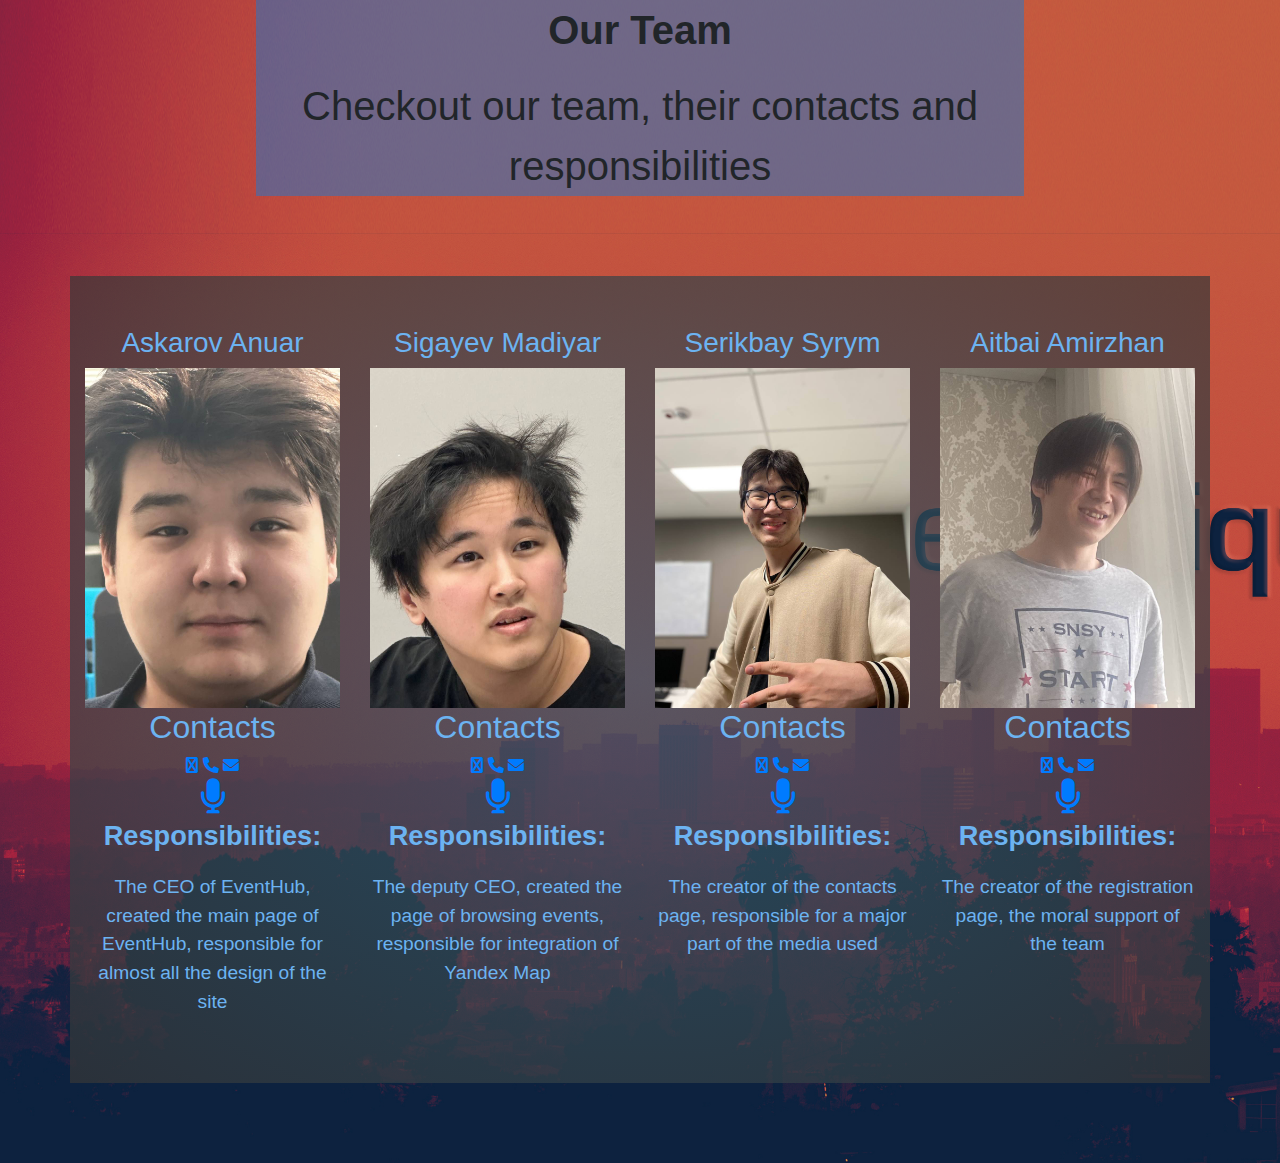
<file: Final Proj/contacts.html>
<!DOCTYPE html>
<html lang="en">
<head>
  <title>Contacts</title>
  <link rel="stylesheet" href="contacts.css">
  <link rel="stylesheet" href="https://maxcdn.bootstrapcdn.com/bootstrap/4.0.0/css/bootstrap.min.css">
  <link rel="stylesheet" href="https://cdnjs.cloudflare.com/ajax/libs/font-awesome/6.0.0/css/all.min.css">
  <link rel="icon" type="image/png" sizes="16x16" href="favicon.png">
  <link rel="icon" type="image/png" sizes="32x32" href="favicon.png">
</head>
<body>
  <main>
    <div class="products">
      <p class="team">Our Team</p>
      <p>Checkout our team, their contacts and responsibilities</p>
    </div>
    <div class="container">
      <div class="row">
        <div class="col-12 col-md-6 col-lg-3">
          <h3>Askarov Anuar</h3>
          <img src="master.jpg" class="img-fluid"/>
          <div class="section third">
            <h2>Contacts</h2>
            <div class="icons">
              <a href="https://t.me/MasterAnuar">
                <i class="fa fa-telegram"></i>
              </a>
              <a href="tel:+77006973077">
                <i class="fa fa-phone"></i>
              </a>
              <a href="mailto:datathink@gmail.com">
                <i class="fa fa-envelope"></i>
              </a><br>
              <audio id="myAudio1" src="zdorovo.mp3" type="audio/mp3"></audio>
              <a href="#" class="playButton" data-audio="myAudio1"><i class="fas fa-microphone"></i></a>
              <script type="text/javascript" src="contacts.js"></script>  
            </div>
          </div>
          <p class="response">Responsibilities:</p>
          <p class="about">The CEO of EventHub, created the main page of EventHub, responsible for almost all the design of the site</p>
        </div>
        <div class="col-12 col-md-6 col-lg-3">
          <h3>Sigayev Madiyar</h3>
          <img src="madiyar.jpg" class="img-fluid"/>
          <div class="section third">
            <h2>Contacts</h2>
            <div class="icons">
              <a href="https://t.me/JeuneEncore">
                <i class="fa fa-telegram"></i>
              </a>
              <a href="tel:+77083511974">
                <i class="fa fa-phone"></i>
              </a>
              <a href="mailto:sigayevmadik@gmail.com">
                <i class="fa fa-envelope"></i>
              </a><br>
              <audio id="myAudio2" src="zdorovo.mp3" type="audio/mp3"></audio>
              <a href="#" class="playButton" data-audio="myAudio2"><i class="fas fa-microphone"></i></a>
              <script type="text/javascript" src="contacts.js"></script>  
            </div>
          </div>
          <p class="response">Responsibilities:</p>
          <p class="about">The deputy CEO, created the page of browsing events, responsible for integration of Yandex Map</p>
        </div>
        <div class="col-12 col-md-6 col-lg-3">
          <h3>Serikbay Syrym</h3>
          <img src="syrym.jpg" class="img-fluid"/>
          <div class="section third">
            <h2>Contacts</h2>
            <div class="icons">
              <a href="https://t.me/Angarov2004">
                <i class="fa fa-telegram"></i>
              </a>
              <a href="tel:+77786056750">
                <i class="fa fa-phone"></i>
              </a>
              <a href="mailto:syrymserikbay@gmail.com">
                <i class="fa fa-envelope"></i>
              </a><br>
              <audio id="myAudio3" src="zdorovo.mp3" type="audio/mp3"></audio>
              <a href="#" class="playButton" data-audio="myAudio3"><i class="fas fa-microphone"></i></a>
              <script type="text/javascript" src="contacts.js"></script>  
            </div>
          </div>
          <p class="response">Responsibilities:</p>
          <p class="about">The creator of the contacts page, responsible for a major part of the media used</p>
        </div>

        <div class="col-12 col-md-6 col-lg-3">
          <h3>Aitbai Amirzhan</h3>
          <img src="amir.jpg" class="img-fluid"/>
          <div class="section third">
            <h2>Contacts</h2>
            <div class="icons">
              <a href="https://t.me/amir_Zhan04">
                <i class="fa fa-telegram"></i>
              </a>
              <a href="tel:+77083511974">
                <i class="fa fa-phone"></i>
              </a>
              <a href="mailto:amirzhanbek@gmail.com">
                <i class="fa fa-envelope"></i>
              </a><br>
              <audio id="myAudio4" src="zdorovo.mp3" type="audio/mp3"></audio>
              <a href="#" class="playButton" data-audio="myAudio4"><i class="fas fa-microphone"></i></a>
              <script type="text/javascript" src="contacts.js"></script>              
            </div>
          </div>
          <p class="response">Responsibilities:</p>
          <p class="about">The creator of the registration page, the moral support of the team</p>
        </div>
      </div>
    </div>
  </main>
</body>
</html>
</file>
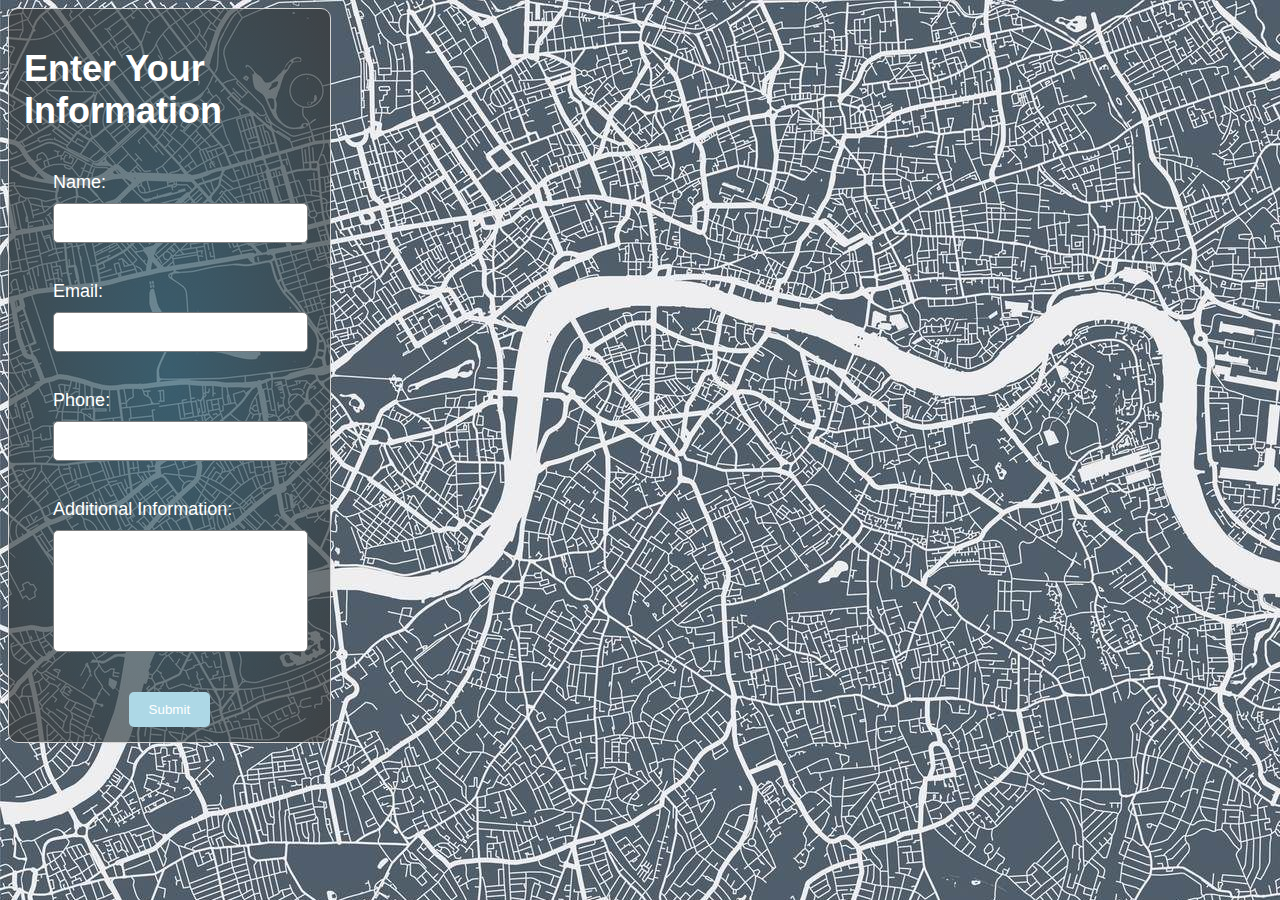
<file: Final Proj/Map.html>
<!DOCTYPE html>
<html lang="en">
<head>
    <meta charset="UTF-8">
    <meta name="viewport" content="width=device-width, initial-scale=1.0">
    <title>EventHub</title>
    <link rel="stylesheet" href="styles1.css"> 
    <link rel="icon" type="image/png" sizes="16x16" href="favicon.png">
    <link rel="icon" type="image/png" sizes="32x32" href="favicon.png">    
</head>
<body>
    <div class="container">
        <div class="right-section">
            <iframe src="https://yandex.ru/map-widget/v1/?um=constructor%3A1ffa3b44adaaf895e4ea070e9784eaf9ef8ee023407bd0b0a0c154b4d5de7d67&amp;source=constructor" width="1280" height="720" frameborder="0"></iframe>        
        </div>
        <div class="form-section">
            <h1>Enter Your Information</h1>
            <form>
                <div class="form-group">
                    <label for="name">Name:</label>
                    <input type="text" id="name" name="name" required>
                </div><br>
                <div class="form-group">
                    <label for="email">Email:</label>
                    <input type="email" id="email" name="email" required>
                </div><br>
                <div class="form-group">
                    <label for="phone">Phone:</label>
                    <input type="tel" id="phone" name="phone">
                </div><br>
                <div class="form-group">
                    <label for="message">Additional Information:</label>
                    <textarea id="message" name="message" rows="4"></textarea>
                </div>
                <button type="submit">Submit</button>
            </form>
        </div>
    </div>
</body>
</html>
</file>
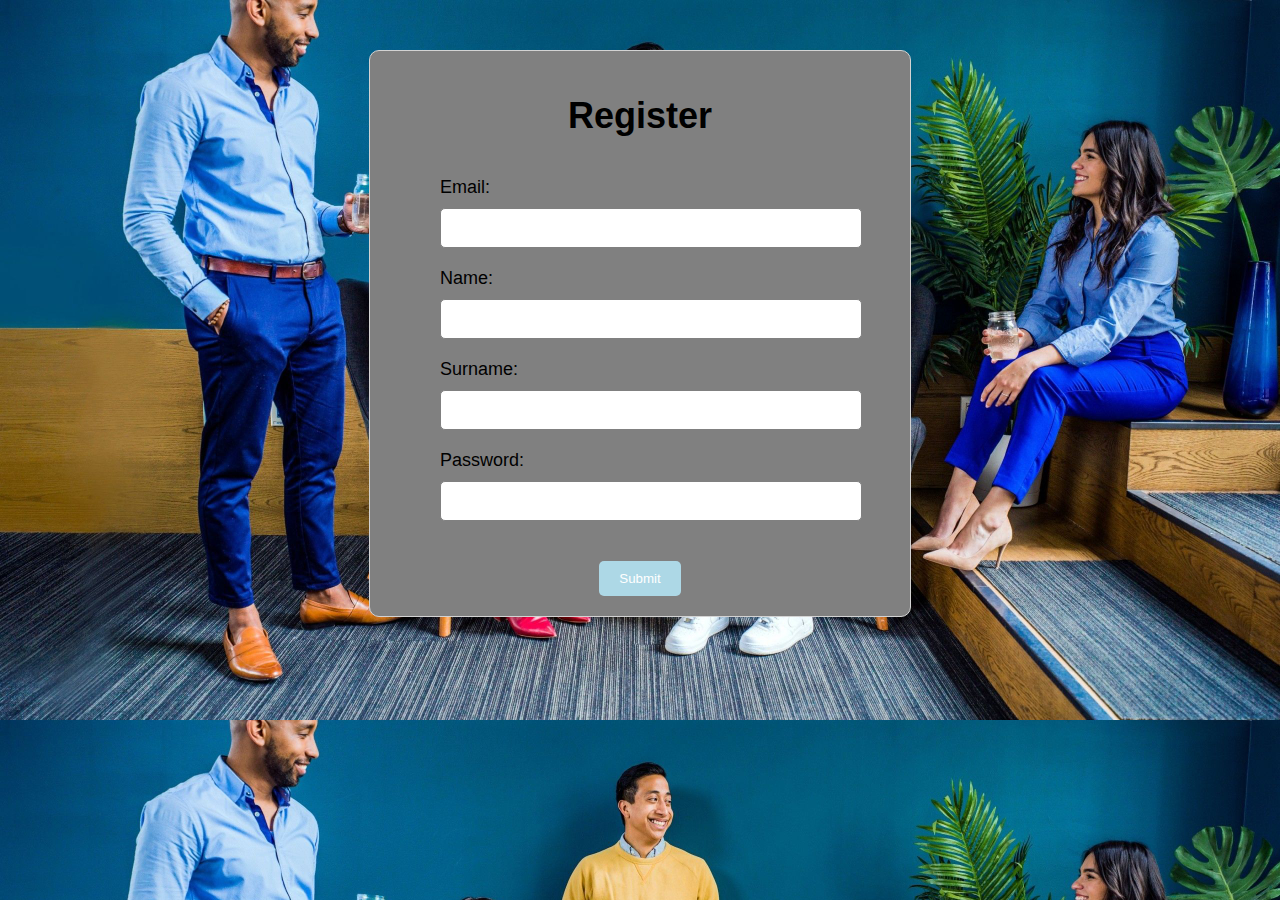
<file: Final Proj/reg.html>
<!DOCTYPE html>
<html lang="en">
  <head>
    <meta charset="UTF-8">
    <title>Registration Form</title>
	<link rel="stylesheet" href="reg.css">
	<link rel="icon" type="image/png" sizes="16x16" href="favicon.png">
    <link rel="icon" type="image/png" sizes="32x32" href="favicon.png"> 
	</head>
	<div class="container form-container">
		<h1 class="text-center">Register</h1>
		<form>
		  <div class="form-group">
			<label for="email">Email:</label>
			<input type="email" class="form-control" id="email" name="email" required>
		  </div>
		  <div class="form-group">
			<label for="name">Name:</label>
			<input type="text" class="form-control" id="name" name="name" required>
		  </div>
		  <div class="form-group">
			<label for="surname">Surname:</label>
			<input type="text" class="form-control" id="surname" name="surname" required>
		  </div>
		  <div class="form-group">
			<label for="password">Password:</label>
			<input type="password" class="form-control" id="password" name="password" required pattern="(?=.*\d)(?=.*[a-z])(?=.*[A-Z]).{8,}" title="Must contain at least one number and one uppercase and lowercase letter, and at least 8 or more characters">
		  </div>
		  <button type="submit" class="btn btn-primary">Submit</button>
		</form>
	  </div>
		
</html>
</file>
<file: Final Proj/contacts.css>
body{
  background-image: url(contacts.jpg);
  background-size: cover;
  font-family: 'Arial', sans-serif;
}

.team{
  font-family: 'Arial', sans-serif;
font-weight: bolder;
}

.products{
  background-color: rgba(13, 124, 221, 0.459);
  font-family: 'Arial', sans-serif;
  font-size:250%;
  text-align: center;
  margin-bottom: 5%;
  margin-left: 20%;
  margin-right: 20%;
}

.response{
font-weight: bolder;
font-size: 170%;
}

.about{
  font-size: larger;
  background-color:ra rgb(119, 117, 117);
}

.container {
  font-family: 'Arial', sans-serif;
  color:rgb(108, 179, 241);
  margin: 80px;
  padding: 50px;
  position: center;
  text-align: center;
  background: radial-gradient(rgba(49, 94, 112, 0.7), rgb(55, 55, 55, 0.7));
}

.fa-microphone {
  font-size: 35px;
}
</file>
<file: Final Proj/styles1.css>
body{
    font-family: Arial, sans-serif;
    background-image:url(sanek.jpg);
}

.form-section {
    color: white;
    padding: 15px;
    background: radial-gradient(rgba(49, 94, 112, 0.7), rgb(55, 55, 55, 0.7));
    max-width: 23%; 
    border-radius: 9%;
}

.form-section {
    border: 1px solid lightgray;
    border-radius: 10px;
  }
  
  h1 {
    font-size: 36px;
    margin-bottom: 40px;
  }
  
  form {
    display: flex;
    flex-direction: column;
    align-items: center;
  }
  
  .form-group {
    display: flex;
    flex-direction: column;
    align-items: flex-start;
    margin-bottom: 20px;
    width: 80%;
  }
  
  label {
    font-size: 18px;
    margin-bottom: 10px;
  }
  
  input, textarea {
    padding: 10px;
    font-size: 16px;
    border-radius: 5px;
    border: 1px solid gray;
    width: 100%;
  }
  
  textarea {
    height: 100px;
    resize: none;
  }
  
  button[type="submit"] {
    padding: 10px 20px;
    background-color: lightblue;
    color: white;
    border-radius: 5px;
    border: none;
    cursor: pointer;
    margin-top: 20px;
  }
  
  button[type="submit"]:hover {
    background-color: blue;
  }
  

.right-section {
    float: right;
    width: 70%;
}
</file>
<file: Final Proj/reg.css>
html{
	font-family: 'Arial', sans-serif;
	background-image: url(reg.jpg);
	background-size: cover;
}
.form-container {
	background-color: gray;
	width: 500px;
	margin: 50px auto;
	padding: 20px;
	border: 1px solid lightgray;
	border-radius: 10px;
  }
  
  h1 {
	font-size: 36px;
	margin-bottom: 40px;
	text-align: center;
  }
  
  form {
	display: flex;
	flex-direction: column;
	align-items: center;
  }
  
  .form-group {
	display: flex;
	flex-direction: column;
	align-items: flex-start;
	margin-bottom: 20px;
	width: 80%;
  }
  
  label {
	font-size: 18px;
	margin-bottom: 10px;
  }
  
  input {
	padding: 10px;
	font-size: 16px;
	border-radius: 5px;
	border: 1px solid gray;
	width: 100%;
  }
  
  .password-strength-bar {
	width: 100%;
	height: 10px;
	margin-top: 10px;
	border-radius: 5px;
	border: 1px solid gray;
  }
  
  .password-strength-indicator {
	height: 100%;
	border-radius: 5px;
	transition: width 0.5s ease;
  }
  
  button[type="submit"] {
	padding: 10px 20px;
	background-color: lightblue;
	color: white;
	border-radius: 5px;
	border: none;
	cursor: pointer;
	margin-top: 20px;
  }
  
  button[type="submit"]:hover {
	background-color: blue;
  }
</file>
